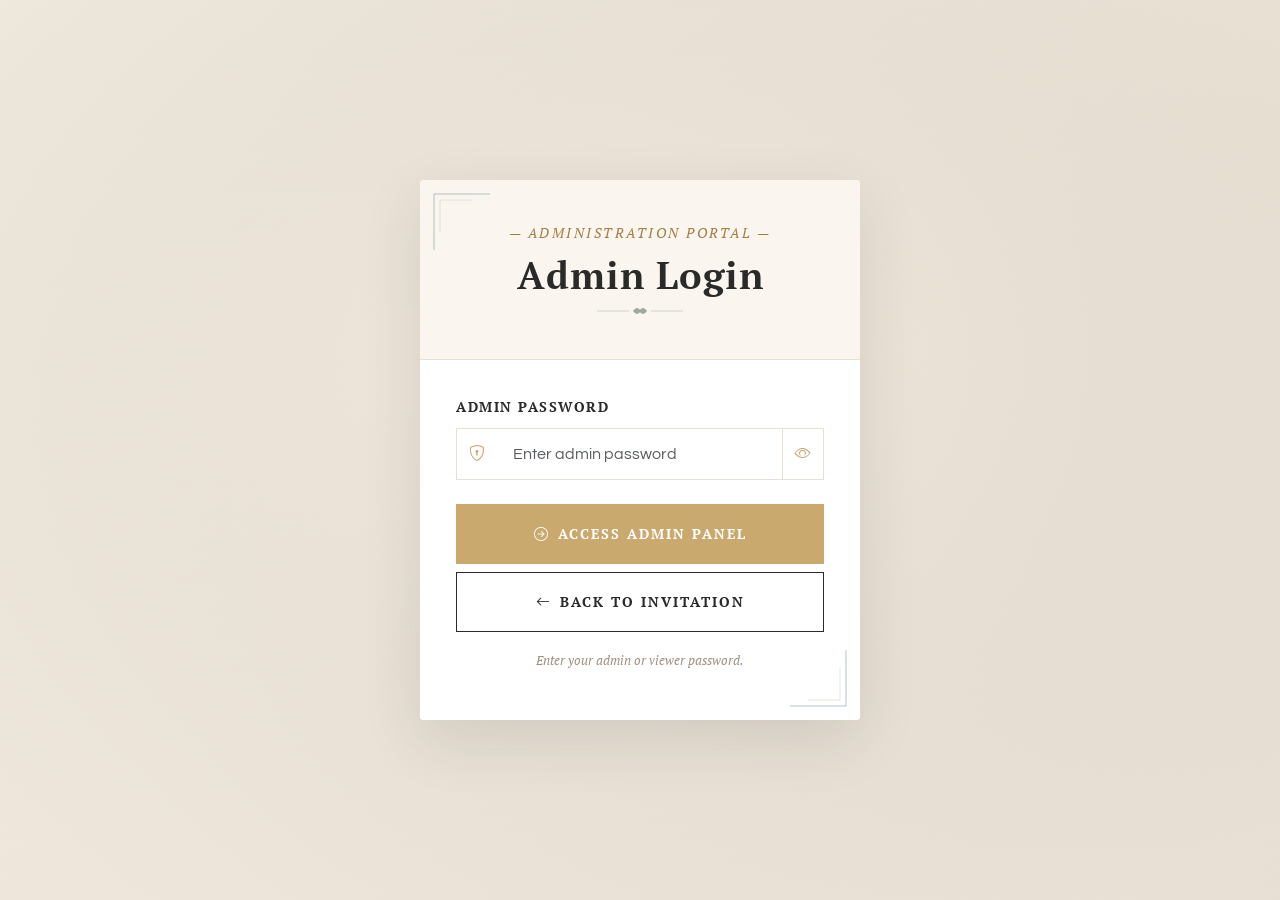
<file: admin.html>
<!DOCTYPE html>
<html lang="en">
<head>
<meta charset="UTF-8"/>
<meta name="viewport" content="width=device-width, initial-scale=1.0"/>
<title>Admin — Stephen &amp; Mutinta Wedding</title>
<meta name="robots" content="noindex, nofollow"/>

<!-- Favicon -->
<link rel="icon" type="image/svg+xml" href="data:image/svg+xml,%3Csvg xmlns='http://www.w3.org/2000/svg' viewBox='0 0 64 64'%3E%3Crect width='64' height='64' rx='8' fill='%236d8a91'/%3E%3Cpath d='M16,18 C12,18 9,21 9,25 C9,29 13,31 17,32 C21,33 24,35 24,39 C24,43 21,45 17,45 C14,45 11,43 10,40' fill='none' stroke='%23ffffff' stroke-width='3.2' stroke-linecap='round'/%3E%3Cline x1='31' y1='18' x2='31' y2='46' stroke='%23ffffff' stroke-width='3.2' stroke-linecap='round'/%3E%3Cpath d='M31,18 L38,30 L45,18' fill='none' stroke='%23ffffff' stroke-width='3' stroke-linecap='round' stroke-linejoin='round'/%3E%3Cline x1='45' y1='18' x2='45' y2='46' stroke='%23ffffff' stroke-width='3.2' stroke-linecap='round'/%3E%3C/svg%3E"/>
<meta name="theme-color" content="#ffffff"/>

<!-- Fonts: PT Serif + Questrial (matches Dahlia demo) -->
<link rel="preconnect" href="https://fonts.googleapis.com"/>
<link rel="preconnect" href="https://fonts.gstatic.com" crossorigin/>
<link href="https://fonts.googleapis.com/css2?family=PT+Serif:ital,wght@0,400;0,700;1,400;1,700&family=Questrial&display=swap" rel="stylesheet"/>
<!-- Bootstrap 5 -->
<link href="https://cdn.jsdelivr.net/npm/bootstrap@5.3.3/dist/css/bootstrap.min.css" rel="stylesheet"/>
<link href="https://cdn.jsdelivr.net/npm/bootstrap-icons@1.11.3/font/bootstrap-icons.min.css" rel="stylesheet"/>
<!-- Shared Wedding CSS -->
<link rel="stylesheet" href="wedding.css"/>

<style>
body { background: var(--bone); }

/* View system — replaces .page for this standalone file */
.view { display: none; }
.view.active { display: block; }

/* Login view — centred card on photo background */
#view-login {
  display: none;
  min-height: 100vh;
  align-items: center;
  justify-content: center;
  padding: 40px 16px;
  background-color: var(--bone);
  /* Hosted background image (Unsplash, free for commercial use).
     Cream overlay on top keeps the login card readable.
     SVG gradient is a fallback if the network fails. */
  background-image:
    linear-gradient(rgba(245,239,230,.78), rgba(245,239,230,.85)),
    url("https://images.unsplash.com/photo-1606800052052-a08af7148866?auto=format&fit=crop&w=1600&q=80"),
    url("data:image/svg+xml;utf8,%3Csvg xmlns='http://www.w3.org/2000/svg' viewBox='0 0 1200 800' preserveAspectRatio='xMidYMid slice'%3E%3Cdefs%3E%3ClinearGradient id='abg' x1='0' y1='0' x2='1' y2='1'%3E%3Cstop offset='0' stop-color='%23e8ddc8'/%3E%3Cstop offset='.5' stop-color='%23c9b89a'/%3E%3Cstop offset='1' stop-color='%23a08770'/%3E%3C/linearGradient%3E%3CradialGradient id='aglow' cx='.5' cy='.4' r='.7'%3E%3Cstop offset='0' stop-color='%23f5dcc1' stop-opacity='.6'/%3E%3Cstop offset='1' stop-color='%23000' stop-opacity='0'/%3E%3C/radialGradient%3E%3C/defs%3E%3Crect width='1200' height='800' fill='url(%23abg)'/%3E%3Crect width='1200' height='800' fill='url(%23aglow)'/%3E%3C/svg%3E");
  background-size: cover, cover, cover;
  background-position: center, center, center;
  background-repeat: no-repeat, no-repeat, no-repeat;
}
#view-login.active { display: flex; }

/* Admin login card */
.admin-login-card {
  width: 100%; max-width: 440px;
  background: var(--paper);
  border-radius: 4px;
  overflow: hidden;
  box-shadow: 0 20px 60px rgba(45,42,38,.12);
  position: relative;
}
.admin-login-card::before,
.admin-login-card::after {
  content: '';
  position: absolute;
  width: 60px; height: 60px;
  background-image: url("data:image/svg+xml,%3Csvg xmlns='http://www.w3.org/2000/svg' viewBox='0 0 60 60'%3E%3Cpath d='M2,2 Q2,30 2,58 M2,2 Q30,2 58,2' fill='none' stroke='%236d8a91' stroke-width='1' opacity='.5'/%3E%3Cpath d='M8,8 Q8,24 8,40 M8,8 Q24,8 40,8' fill='none' stroke='%23a59279' stroke-width='.6' opacity='.4'/%3E%3C/svg%3E");
  background-repeat: no-repeat;
  pointer-events: none;
  z-index: 2;
}
.admin-login-card::before { top: 12px; left: 12px; }
.admin-login-card::after  { bottom: 12px; right: 12px; transform: rotate(180deg); }

.alc-header {
  background: var(--cream);
  padding: 40px 36px 28px;
  text-align: center;
  position: relative;
  border-bottom: 1px solid var(--hairline);
}
.alc-eyebrow {
  font-family: 'PT Serif', serif;
  font-style: italic;
  font-size: 14px;
  letter-spacing: 2.5px;
  color: var(--secondary-dark);
  text-transform: uppercase;
  display: block;
  margin-bottom: 10px;
}
.alc-title {
  font-family: 'PT Serif', serif;
  font-size: 38px;
  font-weight: 700;
  color: var(--ink);
  line-height: 1;
  letter-spacing: 1px;
}
.alc-body { padding: 32px 36px; background: var(--paper); }

/* Admin panel */
#view-panel { min-height: 100vh; background: var(--bone); }

/* Top bar */
.admin-topbar {
  background: var(--paper);
  border-bottom: 1px solid var(--hairline);
  padding: 14px 24px;
  display: flex;
  align-items: center;
  justify-content: space-between;
  flex-wrap: wrap;
  gap: 10px;
  position: sticky;
  top: 0;
  z-index: 100;
  box-shadow: 0 2px 12px rgba(0,0,0,.04);
}
.tb-brand {
  font-family: 'PT Serif', serif;
  font-size: 22px;
  font-weight: 700;
  color: var(--primary);
  display: flex;
  align-items: center;
  gap: 10px;
}
.tb-sub {
  font-family: 'PT Serif', serif;
  font-style: italic;
  font-size: 13px;
  color: var(--muted);
}

/* Panel section title */
.panel-section-title {
  font-family: 'PT Serif', serif;
  font-size: 22px;
  font-weight: 700;
  color: var(--ink);
  text-transform: uppercase;
  letter-spacing: 2px;
  margin: 0;
  display: flex;
  align-items: center;
}

/* Search bar */
.admin-search {
  background: var(--paper);
  border: 1.5px solid var(--hairline);
  border-radius: 3px;
  padding: 10px 14px;
  color: var(--ink);
  font-family: 'Questrial', sans-serif;
  font-size: 14px;
  width: 100%;
  max-width: 340px;
  outline: none;
  transition: border-color .2s;
}
.admin-search:focus { border-color: var(--primary); box-shadow: 0 0 0 3px rgba(109,138,145,.12); }
.admin-search::placeholder { color: rgba(132,146,166,.55); font-style: italic; }

/* Action buttons in topbar */
.btn-tb {
  font-family: 'Questrial', sans-serif;
  font-size: 10px;
  font-weight: 600;
  letter-spacing: 1.5px;
  text-transform: uppercase;
  padding: 7px 14px;
  border-radius: 3px;
  border: 1px solid var(--hairline);
  background: var(--paper);
  color: var(--ink);
  cursor: pointer;
  transition: all .2s ease;
  text-decoration: none;
  display: inline-flex;
  align-items: center;
}
.btn-tb:hover { background: var(--bone); border-color: var(--primary); color: var(--primary); }
.btn-tb-danger { color: var(--error); border-color: rgba(165,80,80,.4); }
.btn-tb-danger:hover { background: rgba(165,80,80,.08); border-color: var(--error); color: var(--error); }
.btn-tb-warn { color: var(--secondary-dark); border-color: rgba(165,146,121,.5); }
.btn-tb-warn:hover { background: rgba(165,146,121,.1); border-color: var(--secondary); color: var(--secondary-dark); }

@media (max-width:576px) {
  .alc-body, .alc-header { padding: 28px 24px; }
  .admin-topbar { padding: 12px 16px; }
  .alc-title { font-size: 32px; }
}
</style>
</head>
<body>

<!-- Loading overlay (for SQL.js init) -->
<div id="loading-overlay">
  <div class="loader-ring"></div>
  <div class="loader-text">Loading</div>
</div>

<!-- ══════════════════════════════════════
  VIEW: ADMIN LOGIN
══════════════════════════════════════ -->
<div class="view active" id="view-login">
  <div class="admin-login-card">
    <div class="alc-header">
      <span class="alc-eyebrow">— Administration Portal —</span>
      <div class="alc-title">Admin Login</div>
      <span class="section-divider divider-secondary mt-2"><i></i></span>
    </div>
    <div class="alc-body">
      <div class="msg error mb-3" id="admin-login-error"></div>
      <div class="mb-4">
        <label class="form-label">Admin Password</label>
        <div class="input-group">
          <span class="input-group-text"><i class="bi bi-shield-lock"></i></span>
          <input type="password" class="form-control" id="admin-password"
            placeholder="Enter admin password"
            onkeydown="if(event.key==='Enter') handleAdminLogin()"/>
          <button class="input-group-text" style="cursor:pointer;"
            onclick="togglePwd('admin-password',this)">
            <i class="bi bi-eye"></i>
          </button>
        </div>
      </div>
      <div class="d-flex flex-column gap-2">
        <button class="btn-wedding" onclick="handleAdminLogin()">
          <i class="bi bi-arrow-right-circle me-2"></i>Access Admin Panel
        </button>
        <a href="index.html" class="btn-wedding-outline text-decoration-none text-center">
          <i class="bi bi-arrow-left me-2"></i>Back to Invitation
        </a>
      </div>
      <p class="text-center fst-italic mt-3 font-alt" style="font-size:13px;color:var(--muted);">
        Enter your admin or viewer password.
      </p>
    </div>
  </div>
</div>

<!-- ══════════════════════════════════════
  VIEW: ADMIN PANEL
══════════════════════════════════════ -->
<div class="view" id="view-panel">

  <div class="admin-topbar">
    <div class="tb-brand">
      <i class="bi bi-shield-fill-check" style="color:var(--primary);font-size:22px;"></i>
      <div>
        <div>Wedding Admin</div>
        <div class="tb-sub">Stephen &amp; Mutinta · 5 Sep 2026</div>
      </div>
    </div>
    <div class="d-flex gap-2 flex-wrap">
      <button class="btn-tb" onclick="renderAdminPanel()">
        <i class="bi bi-arrow-clockwise me-1"></i>Refresh
      </button>
      <button class="btn-tb" onclick="exportCSV()">
        <i class="bi bi-download me-1"></i>Export CSV
      </button>
      <button class="btn-tb btn-tb-danger admin-only" onclick="clearAllData()">
        <i class="bi bi-trash me-1"></i>Clear Data
      </button>
      <button class="btn-tb btn-tb-warn" onclick="handleLogout()">
        <i class="bi bi-box-arrow-left me-1"></i>Log Out
      </button>
      <a href="index.html" class="btn-tb">
        <i class="bi bi-house me-1"></i>Invitation
      </a>
    </div>
  </div>

  <div class="container-fluid p-4">

    <div class="db-status-bar mb-4">
      <div class="db-dot"></div>
      <span id="db-status-text">SQLite database active · Stored in localStorage</span>
    </div>

    <div class="row g-3 mb-4" id="admin-stats"></div>

    <div class="d-flex align-items-center justify-content-between gap-3 mb-3 flex-wrap">
      <h6 class="panel-section-title">
        <i class="bi bi-people-fill me-2" style="color:var(--primary);font-size:18px;"></i>Guest Registry
      </h6>
      <input type="text" class="admin-search" id="table-search"
        placeholder="Search by name, phone or email…"
        oninput="filterTable(this.value)"/>
    </div>

    <div class="admin-table-card">
      <div class="table-responsive">
        <table class="table table-hover" style="background:transparent;margin:0;">
          <thead>
            <tr>
              <th>#</th>
              <th><i class="bi bi-phone me-1"></i>Phone</th>
              <th><i class="bi bi-envelope me-1"></i>Email</th>
              <th>Attendee 1</th>
              <th>Attendee 2</th>
              <th><i class="bi bi-people me-1"></i>Relation</th>
              <th><i class="bi bi-calendar me-1"></i>Registered</th>
              <th><i class="bi bi-gear me-1"></i>Actions</th>
            </tr>
          </thead>
          <tbody id="admin-tbody"></tbody>
        </table>
      </div>
    </div>

  </div>
</div>

<!-- Bootstrap 5 JS -->
<script src="https://cdn.jsdelivr.net/npm/bootstrap@5.3.3/dist/js/bootstrap.bundle.min.js"></script>
<!-- Admin Logic -->
<script src="admin.js"></script>
<script>
  // Client-side table search
  function filterTable(query) {
    const q = query.toLowerCase();
    document.querySelectorAll('#admin-tbody tr').forEach(row => {
      row.style.display = row.textContent.toLowerCase().includes(q) ? '' : 'none';
    });
  }
</script>

</body>
</html>
</file>
<file: wedding.css>
/* ══════════════════════════════════════════════════════════════════
   Stephen & Mutinta — Wedding RSVP
   wedding.css  |  Demo-Inspired Theme — "We are getting Married"
   PT Serif (display) · Questrial (body) · Sacramento (script logo)
══════════════════════════════════════════════════════════════════ */

/* ── DESIGN TOKENS ── */
:root {
  --bs-body-font-family: 'Questrial', sans-serif;

  /* Palette — white, gold & champagne */
  --primary:        #c9a96e;   /* rich gold — nav active, accents */
  --primary-dark:   #b08c4a;
  --gold:           #c9a96e;   /* signature gold */
  --gold-light:     #ddc493;
  --gold-dark:      #a67c3f;
  --secondary:      #c9a96e;
  --secondary-dark: #a67c3f;
  --secondary-2:    #f5efe4;   /* soft champagne tint */
  --cream:          #faf6ef;   /* champagne background */
  --bone:           #f7f2ea;   /* lighter champagne */
  --paper:          #ffffff;   /* clean white */
  --ink:            #2a2a2a;   /* near-black headings */
  --body-text:      #6e6e6e;   /* body copy grey */
  --muted:          #a09080;   /* warm muted */
  --soft-brown:     #8a7762;   /* champagne-brown */
  --hairline:       #e8dfd2;   /* champagne border */
  --success:        #8a7440;   /* muted gold-green */
  --error:          #c45050;
}

/* ── BASE ── */
html { scroll-behavior: smooth; }
body {
  font-family: 'Questrial', sans-serif;
  background: var(--paper);
  color: var(--body-text);
  font-size: 17px;
  line-height: 1.85;
  min-height: 100vh;
  overflow-x: hidden;
}
.font-alt    { font-family: 'PT Serif', serif !important; }
.font-base   { font-family: 'Questrial', sans-serif !important; }
.font-script { font-family: 'Sacramento', cursive; }
.text-primary    { color: var(--gold) !important; }
.text-secondary  { color: var(--gold) !important; }
.bg-primary      { background: var(--gold) !important; }
.bg-secondary    { background: var(--gold) !important; }
.bg-cream        { background: var(--cream) !important; }
.bg-bone         { background: var(--bone) !important; }

a { color: var(--gold); text-decoration: none; transition: color .2s; }
a:hover { color: var(--gold-dark); }

/* ── LOADING OVERLAY ── */
#loading-overlay {
  position: fixed; inset: 0;
  background: var(--cream);
  display: flex; flex-direction: column; align-items: center; justify-content: center;
  z-index: 9999; transition: opacity .6s ease;
}
#loading-overlay.hidden { opacity: 0; pointer-events: none; }
.loader-ring {
  width: 56px; height: 56px;
  border: 2px solid rgba(201,153,105,.25);
  border-top-color: var(--gold);
  border-radius: 50%;
  animation: spin .9s linear infinite;
  margin-bottom: 18px;
}
@keyframes spin { to { transform: rotate(360deg); } }
.loader-text {
  font-family: 'PT Serif', serif;
  font-style: italic;
  font-size: 16px;
  letter-spacing: 4px;
  color: var(--gold);
  text-transform: uppercase;
}

/* ── PAGES (single-page card flow) ── */
.page { display: none; min-height: 100vh; position: relative; }
.page.active { display: block; }
.page.fullpage { display: none; }
.page.fullpage.active { display: block; padding: 0; }
@keyframes pageIn { from { opacity:0; transform:translateY(16px); } to { opacity:1; transform:translateY(0); } }
.page.active > *:not(.fixed-top):not(.dahlia-nav) { animation: pageIn .5s ease both; }

/* ══════════════════════════════════════════════════════════════════
   NAVIGATION — Top horizontal bar with centered script logo
   ══════════════════════════════════════════════════════════════════ */
.dahlia-nav {
  background: rgba(255,255,255,.97);
  backdrop-filter: blur(8px);
  border-bottom: 1px solid var(--hairline);
  z-index: 1000;
  transition: box-shadow .3s ease;
}
.dahlia-nav.scrolled { box-shadow: 0 4px 20px rgba(0,0,0,.06); }

/* Centred script logo */
.dn-logo {
  font-family: 'Sacramento', cursive;
  font-size: 38px;
  color: var(--ink);
  line-height: 1;
  white-space: nowrap;
  position: relative;
  padding: 0 14px;
  text-decoration: none;
}
.dn-logo:hover { color: var(--ink); }
.dn-logo .logo-mini-leaf {
  display: inline-block;
  margin: 0 4px;
  vertical-align: middle;
  opacity: .6;
}
.dn-logo .logo-tiny {
  font-family: 'PT Serif', serif;
  font-style: italic;
  font-size: 14px;
  letter-spacing: 1px;
  color: var(--body-text);
  vertical-align: super;
  margin: 0 2px;
}

/* Nav links — matches demo: small uppercase serif, gold underline on active */
.dn-links { gap: 30px; }
.dn-link {
  font-family: 'PT Serif', serif;
  font-size: 15px;
  letter-spacing: 1px;
  color: var(--body-text);
  text-decoration: none;
  padding: 6px 0;
  position: relative;
  transition: color .2s;
}
.dn-link:hover { color: var(--gold); }
.dn-link.active {
  color: var(--gold);
  border-bottom: 1.5px solid var(--gold);
}
.dn-link-cta {
  color: var(--ink);
}

.dn-toggler {
  display: flex; flex-direction: column; gap: 5px;
  background: none; border: none; padding: 8px; cursor: pointer;
}
.dn-toggler span {
  display: block; width: 26px; height: 2px;
  background: var(--ink); transition: all .25s;
}
.dn-toggler.active span:nth-child(1) { transform: translateY(7px) rotate(45deg); }
.dn-toggler.active span:nth-child(2) { opacity: 0; }
.dn-toggler.active span:nth-child(3) { transform: translateY(-7px) rotate(-45deg); }

.dn-mobile {
  position: absolute; top: 100%; left: 0; right: 0;
  background: var(--paper);
  border-top: 1px solid var(--hairline);
  border-bottom: 1px solid var(--hairline);
  display: none; flex-direction: column;
  box-shadow: 0 8px 24px rgba(0,0,0,.06);
}
.dn-mobile.open { display: flex; }
.dn-mobile a {
  font-family: 'PT Serif', serif;
  font-size: 16px;
  letter-spacing: 1px;
  color: var(--body-text);
  padding: 16px 24px;
  border-bottom: 1px solid var(--hairline);
  text-decoration: none;
}
.dn-mobile a:last-child { border-bottom: none; }
.dn-mobile a:hover { background: var(--bone); color: var(--gold); }

/* ══════════════════════════════════════════════════════════════════
   HERO — full-bleed photo + centered ivory invitation card
   ══════════════════════════════════════════════════════════════════ */
.dahlia-hero {
  position: relative;
  display: flex; align-items: flex-start; justify-content: center;
  padding: 78px 16px 80px;
  background-color: #b8a890;
  /* Hosted background image (Unsplash, free for commercial use) — pampas grass / dried florals.
     Light cream overlay keeps the ivory invitation card readable.
     If the network fails, the inline SVG gradient renders as a fallback. */
  background-image:
    linear-gradient(rgba(245,239,230,.35), rgba(45,40,35,.45)),
    url("https://images.unsplash.com/photo-1606800052052-a08af7148866?auto=format&fit=crop&w=1920&q=80"),
    url("data:image/svg+xml;utf8,%3Csvg xmlns='http://www.w3.org/2000/svg' viewBox='0 0 1600 900' preserveAspectRatio='xMidYMid slice'%3E%3Cdefs%3E%3ClinearGradient id='bg' x1='0' y1='0' x2='1' y2='1'%3E%3Cstop offset='0' stop-color='%23e8ddc8'/%3E%3Cstop offset='.5' stop-color='%23c9b89a'/%3E%3Cstop offset='1' stop-color='%23a08770'/%3E%3C/linearGradient%3E%3C/defs%3E%3Crect width='1600' height='900' fill='url(%23bg)'/%3E%3C/svg%3E");
  background-size: cover, cover, cover;
  background-position: center, center, center;
  background-repeat: no-repeat, no-repeat, no-repeat;
  background-attachment: fixed, fixed, fixed;
}

.hero-container {
  width: 100%;
  display: flex; justify-content: center;
  position: relative; z-index: 2;
}

/* The signature ivory invitation card */
.hero-card {
  background: #fdfaf2;
  width: 100%;
  max-width: 440px;
  padding: 38px 40px 52px;
  text-align: center;
  position: relative;
  box-shadow: 0 30px 80px rgba(0,0,0,.25);
}

/* Decorative corner brackets on hero card */
.hero-card::before,
.hero-card::after {
  content: '';
  position: absolute;
  width: 44px; height: 44px;
  background-image: url("data:image/svg+xml;utf8,%3Csvg xmlns='http://www.w3.org/2000/svg' viewBox='0 0 44 44'%3E%3Cpath d='M2,2 Q2,22 2,42 M2,2 Q22,2 42,2' fill='none' stroke='%23c99969' stroke-width='.8' opacity='.55'/%3E%3Cpath d='M7,7 Q7,18 7,30 M7,7 Q18,7 30,7' fill='none' stroke='%23c99969' stroke-width='.5' opacity='.4'/%3E%3C/svg%3E");
  background-repeat: no-repeat;
  pointer-events: none;
}
.hero-card::before { top: 10px; left: 10px; }
.hero-card::after  { bottom: 10px; right: 10px; transform: rotate(180deg); }

.hero-eyebrow {
  font-family: 'PT Serif', serif;
  font-weight: 700;
  font-size: 15px;
  letter-spacing: 1.8px;
  color: var(--ink);
  text-transform: none;
  margin-bottom: 6px;
  display: block;
}

/* Two-laurel divider used under the hero eyebrow */
.laurel-divider {
  display: flex; align-items: center; justify-content: center;
  margin: 4px auto 18px;
  height: 14px;
}
.laurel-divider svg { display: block; height: 14px; width: auto; }

/* Hexagonal photo holder with painted brushstroke backdrop */
.couple-photo-hex {
  position: relative;
  width: 250px; height: 275px;
  margin: 4px auto 22px;
  display: flex; align-items: center; justify-content: center;
}
.couple-photo-hex .brush {
  position: absolute; inset: 0;
  width: 100%; height: 100%;
  z-index: 1;
  opacity: .9;
}
.couple-photo-hex .hex-frame {
  position: relative;
  width: 200px; height: 230px;
  z-index: 2;
  display: flex; align-items: center; justify-content: center;
}
.couple-photo-hex .hex-frame::before {
  content: '';
  position: absolute; inset: 0;
  background: var(--gold);
  clip-path: polygon(50% 0, 100% 25%, 100% 75%, 50% 100%, 0 75%, 0 25%);
}
.couple-photo-hex .hex-frame::after {
  content: '';
  position: absolute; inset: 4px;
  background: #fdfaf2;
  clip-path: polygon(50% 0, 100% 25%, 100% 75%, 50% 100%, 0 75%, 0 25%);
}
.couple-photo-hex .hex-img {
  position: absolute; inset: 8px;
  clip-path: polygon(50% 0, 100% 25%, 100% 75%, 50% 100%, 0 75%, 0 25%);
  z-index: 3;
  overflow: hidden;
  background: #aac0c0;
}
.couple-photo-hex .hex-img img {
  width: 100%; height: 100%;
  object-fit: cover;
  display: block;
}
.couple-photo-hex .hex-img svg {
  width: 100%; height: 100%;
}

/* Tiny scattered hearts around the hex */
.tiny-hearts {
  position: absolute; inset: 0;
  pointer-events: none;
  z-index: 4;
}
.tiny-hearts span {
  position: absolute;
  color: var(--primary);
  font-size: 13px;
  opacity: .55;
}
.tiny-hearts .h1 { top: 8%;  left: 12%; }
.tiny-hearts .h2 { top: 18%; left: 6%;  }
.tiny-hearts .h3 { top: 6%;  right: 14%;}
.tiny-hearts .h4 { bottom: 12%; left: 8%; }
.tiny-hearts .h5 { bottom: 8%;  right: 10%; }

/* Couple names — serif bold with ampersand ornament */
.couple-names-row {
  display: flex; align-items: center; justify-content: center;
  gap: 14px;
  margin: 16px 0 14px;
}
.couple-names-row h2 {
  font-family: 'PT Serif', serif;
  font-weight: 700;
  font-size: 38px;
  color: var(--ink);
  margin: 0;
  letter-spacing: .5px;
}
.couple-amp-orn {
  width: 44px; height: 32px;
  display: inline-flex; align-items: center; justify-content: center;
}
.couple-amp-orn svg { width: 100%; height: 100%; }

.hero-tagline {
  font-family: 'PT Serif', serif;
  font-size: 15px;
  color: var(--body-text);
  line-height: 1.7;
  margin: 8px auto 18px;
  max-width: 300px;
}

/* Filigree divider used in cards */
.filigree-divider {
  display: flex; align-items: center; justify-content: center;
  margin: 10px auto 4px;
  height: 18px;
}
.filigree-divider svg { display: block; height: 18px; width: auto; }

.hero-actions {
  display: flex; gap: 10px; justify-content: center; flex-wrap: wrap;
  margin-top: 18px;
}

/* ══════════════════════════════════════════════════════════════════
   SECTION BASICS — Title + tagline + small leaf divider
   ══════════════════════════════════════════════════════════════════ */
.wsection {
  padding: 100px 16px;
  background: var(--paper);
  position: relative;
}
.wsection-cream { background: var(--cream); }
.wsection-bone  { background: var(--bone); }

.section-eyebrow {
  display: block;
  font-family: 'PT Serif', serif;
  font-style: italic;
  font-size: 16px;
  color: var(--body-text);
  letter-spacing: .3px;
  margin-bottom: 14px;
}
.section-title {
  font-family: 'PT Serif', serif;
  font-weight: 700;
  font-size: 28px;
  color: var(--ink);
  text-transform: uppercase;
  letter-spacing: 4px;
  margin-bottom: 8px;
}
@media (min-width: 768px) {
  .section-title { font-size: 32px; letter-spacing: 5px; }
}

/* Old "section-divider" pill repurposed as a leaf-divider container */
.section-divider {
  display: inline-flex; align-items: center; justify-content: center;
  margin: 6px auto 0;
  height: 18px;
  width: 90px;
  position: relative;
}
.section-divider::before {
  content: '';
  display: block;
  width: 90px; height: 18px;
  background-image: url("data:image/svg+xml;utf8,%3Csvg xmlns='http://www.w3.org/2000/svg' viewBox='0 0 90 18'%3E%3Cpath d='M2,9 L34,9' stroke='%23c0c8c0' stroke-width='.8' fill='none'/%3E%3Cpath d='M56,9 L88,9' stroke='%23c0c8c0' stroke-width='.8' fill='none'/%3E%3Cg fill='%237a8a7a' opacity='.7'%3E%3Cpath d='M38,9 Q42,3 46,9 Q42,15 38,9 Z'/%3E%3Cpath d='M44,9 Q48,3 52,9 Q48,15 44,9 Z'/%3E%3C/g%3E%3C/svg%3E");
  background-repeat: no-repeat;
  background-position: center;
}
.section-divider i { display: none; }
.divider-light::before {
  background-image: url("data:image/svg+xml;utf8,%3Csvg xmlns='http://www.w3.org/2000/svg' viewBox='0 0 90 18'%3E%3Cpath d='M2,9 L34,9' stroke='%23ffffff' stroke-width='.8' fill='none' opacity='.55'/%3E%3Cpath d='M56,9 L88,9' stroke='%23ffffff' stroke-width='.8' fill='none' opacity='.55'/%3E%3Cg fill='%23ffffff' opacity='.7'%3E%3Cpath d='M38,9 Q42,3 46,9 Q42,15 38,9 Z'/%3E%3Cpath d='M44,9 Q48,3 52,9 Q48,15 44,9 Z'/%3E%3C/g%3E%3C/svg%3E");
}

/* ══════════════════════════════════════════════════════════════════
   THE HAPPY COUPLE — two photo cards with role badges
   ══════════════════════════════════════════════════════════════════ */
#the-couple { padding: 90px 16px 100px; }

.couple-pair-row {
  display: flex; flex-wrap: wrap; justify-content: center;
  gap: 50px;
  margin-top: 50px;
}
.couple-block {
  display: flex; align-items: flex-start;
  gap: 28px;
  max-width: 480px;
  flex: 1 1 400px;
}
.couple-block-img {
  position: relative;
  width: 160px; height: 215px;
  flex-shrink: 0;
  background: linear-gradient(160deg, #6b8a91 0%, #8b9d8c 45%, #c0936a 100%);
  background-size: cover;
  background-position: center;
  overflow: hidden;
}
.couple-block-img.bride {
  background-image: linear-gradient(160deg, #d8c4b0 0%, #b59880 50%, #6e5a4a 100%);
}
.couple-block-img.groom {
  background-image: linear-gradient(160deg, #5a6e72 0%, #7a8580 50%, #adada4 100%);
}
.couple-block-img img {
  position: absolute; inset: 0;
  width: 100%; height: 100%;
  object-fit: cover;
  display: block;
}
.couple-block-img svg {
  position: absolute; inset: 0;
  width: 100%; height: 100%;
}
.couple-block-img .badge-role {
  position: absolute;
  bottom: 16px; left: 50%;
  transform: translateX(-50%);
  background: var(--gold);
  color: #fff;
  font-family: 'PT Serif', serif;
  font-style: italic;
  font-size: 14px;
  letter-spacing: .5px;
  padding: 5px 18px;
  white-space: nowrap;
}

.couple-block-text { flex: 1; padding-top: 4px; }
.couple-block-text .couple-name-h {
  font-family: 'PT Serif', serif;
  font-weight: 700;
  font-size: 20px;
  letter-spacing: 2px;
  color: var(--ink);
  text-transform: uppercase;
  margin-bottom: 4px;
}
.couple-block-text .couple-tag-i {
  font-family: 'PT Serif', serif;
  font-style: italic;
  font-size: 15px;
  color: var(--body-text);
  margin-bottom: 8px;
}
.couple-block-text .couple-rule {
  display: block;
  width: 40px; height: 2px;
  background: var(--gold);
  margin: 8px 0 16px;
}
.couple-block-text .couple-bio {
  font-family: 'Questrial', sans-serif;
  font-size: 15.5px;
  line-height: 1.85;
  color: var(--body-text);
  margin: 0;
}

/* ══════════════════════════════════════════════════════════════════
   THE WEDDING EVENT — full-bleed dark photo background, white cards
   ══════════════════════════════════════════════════════════════════ */
.wsection-hero {
  position: relative;
  padding: 100px 16px;
  min-height: auto;
  background-color: #2a2a2a;
  /* Default photo (used by The Wedding Event + portal welcome).
     Specific sections like #proposal override the photo URL below. */
  background-image:
    linear-gradient(rgba(35,30,28,.6), rgba(35,30,28,.6)),
    url("https://images.unsplash.com/photo-1519225421980-715cb0215aed?auto=format&fit=crop&w=1920&q=80"),
    url("data:image/svg+xml;utf8,%3Csvg xmlns='http://www.w3.org/2000/svg' viewBox='0 0 1600 700' preserveAspectRatio='xMidYMid slice'%3E%3Cdefs%3E%3ClinearGradient id='g2' x1='0' y1='0' x2='1' y2='1'%3E%3Cstop offset='0' stop-color='%232c2823'/%3E%3Cstop offset='.5' stop-color='%234a4035'/%3E%3Cstop offset='1' stop-color='%237a6a55'/%3E%3C/linearGradient%3E%3C/defs%3E%3Crect width='1600' height='700' fill='url(%23g2)'/%3E%3C/svg%3E");
  background-size: cover, cover, cover;
  background-position: center, center, center;
  background-repeat: no-repeat, no-repeat, no-repeat;
  background-attachment: fixed, fixed, fixed;
}
.wsection-hero .section-title { color: #fff; }
.wsection-hero .section-eyebrow { color: rgba(255,255,255,.85); }

/* Per-section photo overrides (only the URL in the middle layer changes;
   overlay + fallback gradient kept identical via the layer order) */
#proposal.wsection-hero {
  background-image:
    linear-gradient(rgba(30,25,22,.55), rgba(30,25,22,.7)),
    url("https://images.unsplash.com/photo-1522673607200-164d1b6ce486?auto=format&fit=crop&w=1920&q=80"),
    url("data:image/svg+xml;utf8,%3Csvg xmlns='http://www.w3.org/2000/svg' viewBox='0 0 1600 700' preserveAspectRatio='xMidYMid slice'%3E%3Crect width='1600' height='700' fill='%233a2a22'/%3E%3C/svg%3E");
}

/* White rectangular event cards */
.event-card {
  background: #fdfaf2;
  padding: 38px 32px 40px;
  text-align: center;
  position: relative;
  height: 100%;
  box-shadow: 0 14px 36px rgba(0,0,0,.18);
}
.event-card-title {
  font-family: 'PT Serif', serif;
  font-weight: 700;
  font-size: 22px;
  letter-spacing: 3px;
  color: var(--ink);
  text-transform: uppercase;
  margin-bottom: 8px;
}
.event-card-rule {
  display: block;
  width: 40px; height: 2px;
  background: var(--gold);
  margin: 0 auto 20px;
}
.event-card-sub {
  font-family: 'Questrial', sans-serif;
  font-size: 15.5px;
  line-height: 1.85;
  color: var(--body-text);
  margin-bottom: 24px;
}

.event-info-row {
  display: flex; align-items: center; justify-content: center;
  gap: 14px;
  margin: 14px 0;
  font-family: 'PT Serif', serif;
  font-style: italic;
  font-size: 16px;
  color: var(--ink);
}
.event-info-row .event-icon {
  display: inline-flex; align-items: center; justify-content: center;
  width: 30px; height: 30px;
  color: var(--primary);
  font-size: 20px;
  flex-shrink: 0;
}
.event-info-row .event-info-value { color: var(--ink); }
.event-info-row .event-info-label { display: none; }
.event-info-row .event-info-sub {
  font-style: normal;
  font-size: 14px;
  color: var(--body-text);
  margin-top: 2px;
}

.event-card-actions {
  margin-top: 24px;
  display: flex; gap: 18px; justify-content: center;
  font-family: 'PT Serif', serif;
  font-size: 13px;
  letter-spacing: 1.5px;
  text-transform: uppercase;
  flex-wrap: wrap;
}
.event-card-actions a {
  color: var(--ink);
  text-decoration: none;
  border: 1px solid var(--ink);
  padding: 12px 22px;
  transition: all .2s;
}
.event-card-actions a:hover {
  background: var(--ink);
  color: #fff;
}
.event-card-actions a.link-only {
  border: none; padding: 12px 0;
  border-bottom: 1px solid var(--ink);
}
.event-card-actions a.link-only:hover { background: transparent; color: var(--gold); border-bottom-color: var(--gold); }

/* ══════════════════════════════════════════════════════════════════
   PROGRAMME SECTION
   ══════════════════════════════════════════════════════════════════ */
.programme-card {
  background: #fdfaf2;
  padding: 38px 28px 40px;
  text-align: center;
  box-shadow: 0 14px 36px rgba(0,0,0,.08);
  height: 100%;
}
.programme-card-title {
  font-family: 'PT Serif', serif;
  font-weight: 700;
  font-size: 20px;
  letter-spacing: 3px;
  color: var(--ink);
  text-transform: uppercase;
  margin-bottom: 8px;
}
.programme-card-rule {
  display: block;
  width: 40px; height: 2px;
  background: var(--gold);
  margin: 0 auto 16px;
}
.programme-couple-names {
  font-family: 'PT Serif', serif;
  font-style: italic;
  font-size: 16px;
  color: var(--ink);
  margin-bottom: 12px;
}
.programme-meta {
  display: flex;
  justify-content: center;
  gap: 20px;
  font-family: 'Questrial', sans-serif;
  font-size: 14px;
  color: var(--body-text);
  margin-bottom: 14px;
}
.programme-venue {
  font-family: 'PT Serif', serif;
  font-style: italic;
  font-size: 14px;
  color: var(--ink);
  margin-bottom: 10px;
}
.programme-theme {
  font-family: 'PT Serif', serif;
  font-size: 14px;
  color: var(--gold-dark);
  margin-bottom: 20px;
}
.programme-heading {
  text-align: center;
  margin-bottom: 16px;
  position: relative;
}
.programme-heading::before {
  content: '';
  position: absolute;
  top: 50%;
  left: 0; right: 0;
  height: 1px;
  background: var(--hairline);
}
.programme-heading span {
  position: relative;
  background: #fdfaf2;
  padding: 0 14px;
  font-family: 'PT Serif', serif;
  font-weight: 700;
  font-size: 13px;
  letter-spacing: 2px;
  text-transform: uppercase;
  color: var(--gold);
}
.programme-list {
  list-style: none;
  padding: 0;
  margin: 0;
  text-align: left;
}
.programme-list li {
  display: flex;
  justify-content: space-between;
  align-items: baseline;
  gap: 10px;
  padding: 7px 0;
  border-bottom: 1px dotted var(--hairline);
  font-family: 'Questrial', sans-serif;
  font-size: 14px;
  color: var(--ink);
}
.programme-list li:last-child { border-bottom: none; }
.prog-item { flex: 1; }
.prog-time {
  flex-shrink: 0;
  font-size: 13px;
  color: var(--body-text);
  white-space: nowrap;
}
.btn-outline-sm {
  font-family: 'PT Serif', serif;
  font-size: 12px;
  letter-spacing: 1.5px;
  text-transform: uppercase;
  color: var(--body-text);
  background: transparent;
  border: 1px solid var(--hairline);
  padding: 6px 18px;
  cursor: pointer;
  transition: all .2s;
}
.btn-outline-sm:hover {
  border-color: var(--gold);
  color: var(--gold);
}
.gift-toggle {
  display: flex;
  gap: 12px;
}

/* ══════════════════════════════════════════════════════════════════
   COUNTDOWN STRIP
   ══════════════════════════════════════════════════════════════════ */
.dh-countdown-strip {
  padding: 70px 16px 80px;
  background: var(--cream);
}
.countdown-wrap {
  display: flex; justify-content: center; flex-wrap: wrap;
  gap: 18px;
  margin-top: 30px;
}
.countdown-box {
  background: var(--paper);
  border: 1px solid var(--hairline);
  padding: 24px 20px;
  width: 124px;
  text-align: center;
}
.countdown-num {
  font-family: 'PT Serif', serif;
  font-size: 44px;
  font-weight: 700;
  line-height: 1;
  color: var(--gold);
}
.countdown-label {
  font-family: 'PT Serif', serif;
  font-style: italic;
  font-size: 14px;
  letter-spacing: 1.5px;
  color: var(--body-text);
  text-transform: uppercase;
  margin-top: 8px;
}

/* ══════════════════════════════════════════════════════════════════
   VENUE / MAP
   ══════════════════════════════════════════════════════════════════ */
.map-wrapper {
  position: relative;
  border-radius: 0;
  overflow: hidden;
  box-shadow: 0 14px 36px rgba(0,0,0,.08);
  background: var(--paper);
}
.map-wrapper iframe {
  width: 100%;
  height: 380px;
  border: 0;
  display: block;
}
.map-info-bar {
  background: var(--paper);
  padding: 18px 22px;
  display: flex; align-items: center; justify-content: space-between;
  flex-wrap: wrap; gap: 12px;
  border-top: 1px solid var(--hairline);
}
.map-label {
  font-family: 'PT Serif', serif;
  font-style: italic;
  font-size: 14px;
  letter-spacing: 1px;
  color: var(--body-text);
}
.map-address {
  font-family: 'PT Serif', serif;
  font-weight: 700;
  font-size: 17px;
  color: var(--ink);
}
.map-btns { display: flex; gap: 10px; flex-wrap: wrap; }
.btn-map {
  font-family: 'PT Serif', serif;
  font-size: 13px;
  letter-spacing: 1.5px;
  text-transform: uppercase;
  padding: 12px 22px;
  text-decoration: none;
  transition: all .2s;
  border: 1px solid;
}
.btn-map-dark {
  border-color: var(--ink); color: var(--ink); background: var(--paper);
}
.btn-map-dark:hover { background: var(--ink); color: #fff; }
.btn-map-gold {
  border-color: var(--gold); color: var(--paper); background: var(--gold);
}
.btn-map-gold:hover { background: var(--gold-dark); border-color: var(--gold-dark); color: #fff; }

/* ══════════════════════════════════════════════════════════════════
   DRESS CODE
   ══════════════════════════════════════════════════════════════════ */
.dress-card {
  background: var(--paper);
  border: 1px solid var(--hairline);
  padding: 32px 20px;
  text-align: center;
  display: flex; flex-direction: column; align-items: center;
  transition: all .25s ease;
}
.dress-card:hover { border-color: var(--gold); transform: translateY(-3px); box-shadow: 0 14px 28px rgba(0,0,0,.06); }
.dress-icon { font-size: 42px; margin-bottom: 12px; }
.dress-title {
  font-family: 'PT Serif', serif;
  font-weight: 700;
  font-size: 16px;
  letter-spacing: 2px;
  color: var(--ink);
  text-transform: uppercase;
  margin-bottom: 6px;
}
.dress-desc {
  font-family: 'PT Serif', serif;
  font-style: italic;
  font-size: 15px;
  color: var(--body-text);
}

/* ══════════════════════════════════════════════════════════════════
   LOVE STORY — brushstroke-clipped photo
   ══════════════════════════════════════════════════════════════════ */
.brush-photo {
  position: relative;
  width: 100%;
  max-width: 360px;
  margin: 0 auto;
  aspect-ratio: 1 / 1;
  /* Organic, irregular brushstroke shape via clip-path */
  -webkit-clip-path: polygon(
    8% 22%, 18% 8%, 38% 6%, 56% 10%, 74% 4%, 90% 16%, 96% 38%,
    94% 60%, 96% 80%, 84% 92%, 64% 96%, 44% 92%, 24% 96%, 10% 86%,
    4% 64%, 8% 44%
  );
  clip-path: polygon(
    8% 22%, 18% 8%, 38% 6%, 56% 10%, 74% 4%, 90% 16%, 96% 38%,
    94% 60%, 96% 80%, 84% 92%, 64% 96%, 44% 92%, 24% 96%, 10% 86%,
    4% 64%, 8% 44%
  );
  background: var(--cream);
}
.brush-photo img {
  width: 100%;
  height: 100%;
  object-fit: cover;
  display: block;
}

/* ══════════════════════════════════════════════════════════════════
   PHOTO GALLERY — clickable tiles
   ══════════════════════════════════════════════════════════════════ */
.gallery-tile {
  display: block;
  width: 100%;
  aspect-ratio: 3 / 4;
  overflow: hidden;
  background: var(--cream);
  position: relative;
  cursor: pointer;
}
.gallery-tile img {
  width: 100%;
  height: 100%;
  object-fit: cover;
  display: block;
  transition: transform .5s ease, filter .3s ease;
}
.gallery-tile:hover img {
  transform: scale(1.05);
  filter: brightness(1.05);
}

/* ══════════════════════════════════════════════════════════════════
   RSVP — register / login / success cards
   ══════════════════════════════════════════════════════════════════ */
#rsvp-section { background: var(--paper); }

.rsvp-tabs {
  display: flex; gap: 6px; justify-content: center;
  margin-bottom: 26px;
  border-bottom: 1px solid var(--hairline);
}
.rsvp-tabs-hidden { display: none; }
.rsvp-tab {
  background: transparent;
  border: none;
  font-family: 'PT Serif', serif;
  font-size: 15px;
  letter-spacing: 1.5px;
  text-transform: uppercase;
  color: var(--body-text);
  padding: 14px 24px;
  cursor: pointer;
  position: relative;
  transition: color .2s;
}
.rsvp-tab.active {
  color: var(--gold);
}
.rsvp-tab.active::after {
  content: '';
  position: absolute; left: 0; right: 0; bottom: -1px;
  height: 2px;
  background: var(--gold);
}
.rsvp-tab:hover { color: var(--gold); }

.rsvp-card {
  background: var(--paper);
  border: 1px solid var(--hairline);
  padding: 40px 34px 38px;
  position: relative;
}
.rsvp-pane { display: none; }
.rsvp-pane.active { display: block; animation: pageIn .35s ease both; }

.form-label {
  font-family: 'PT Serif', serif;
  font-weight: 700;
  font-size: 14px;
  letter-spacing: 1.5px;
  text-transform: uppercase;
  color: var(--ink);
  margin-bottom: 8px;
}
.form-label .req {
  color: var(--gold);
  font-weight: 700;
  margin-left: 2px;
}
.form-control, .form-select {
  font-family: 'Questrial', sans-serif;
  border: 1px solid var(--hairline);
  border-radius: 0;
  padding: 13px 16px;
  font-size: 16px;
  background: var(--paper);
  color: var(--ink);
}
.form-control:focus, .form-select:focus {
  border-color: var(--gold);
  box-shadow: 0 0 0 3px rgba(201,153,105,.15);
  outline: none;
}
.input-group-text {
  background: var(--paper);
  border: 1px solid var(--hairline);
  border-radius: 0;
  color: var(--gold);
}
.input-group .form-control { border-left: 0; }

.attendees-block {
  border: 1px solid var(--hairline);
  padding: 20px 20px 16px;
  background: var(--cream);
}
.att-heading {
  display: block;
  font-family: 'PT Serif', serif;
  font-style: italic;
  font-size: 14px;
  color: var(--body-text);
  text-align: center;
  margin-bottom: 16px;
}
.attendee-row {
  display: grid;
  grid-template-columns: 100px 1fr;
  gap: 12px;
  margin-bottom: 12px;
}
.attendee-row:last-child { margin-bottom: 0; }
.attendee-row .form-label {
  font-size: 11px;
  letter-spacing: 1px;
  margin-bottom: 4px;
}

.gift-choice {
  display: grid;
  grid-template-columns: 1fr 1fr;
  gap: 14px;
}
.gift-opt input { display: none; }
.gift-opt .opt-card {
  border: 1.5px solid var(--hairline);
  padding: 20px 14px 18px;
  text-align: center;
  cursor: pointer;
  transition: all .2s;
  display: flex; flex-direction: column; align-items: center;
}
.gift-opt input:checked + .opt-card {
  border-color: var(--gold);
  background: var(--cream);
}
.opt-icon { font-size: 32px; line-height: 1; margin-bottom: 8px; }
.opt-title {
  font-family: 'PT Serif', serif;
  font-weight: 700;
  font-size: 15px;
  letter-spacing: 1.5px;
  text-transform: uppercase;
  color: var(--ink);
}
.opt-desc {
  font-family: 'PT Serif', serif;
  font-style: italic;
  font-size: 14px;
  color: var(--body-text);
  margin-top: 3px;
}

/* ── EVENT CHOICE (multi-select checkboxes) ── */
.event-choice {
  display: grid;
  grid-template-columns: 1fr 1fr;
  gap: 14px;
}
.event-opt input { display: none; }
.event-opt .opt-card {
  border: 1.5px solid var(--hairline);
  padding: 20px 14px 18px;
  text-align: center;
  cursor: pointer;
  transition: all .2s;
  display: flex; flex-direction: column; align-items: center;
  position: relative;
}
.event-opt input:checked + .opt-card {
  border-color: var(--gold);
  background: var(--cream);
}
/* Tiny check mark in corner when selected */
.event-opt input:checked + .opt-card::before {
  content: '✓';
  position: absolute;
  top: 6px; right: 8px;
  width: 20px; height: 20px;
  background: var(--gold);
  color: #fff;
  font-family: 'Questrial', sans-serif;
  font-size: 13px;
  font-weight: 700;
  display: flex; align-items: center; justify-content: center;
  border-radius: 50%;
}

/* ── RELATION SIDE (radio pair) ── */
.relation-side {
  display: grid;
  grid-template-columns: 1fr 1fr;
  gap: 8px;
}
.side-opt input { display: none; }
.side-opt .side-card {
  display: flex; align-items: center; justify-content: center;
  gap: 8px;
  border: 1.5px solid var(--hairline);
  padding: 13px 10px;
  cursor: pointer;
  transition: all .2s;
  font-family: 'PT Serif', serif;
  font-size: 14px;
  letter-spacing: 1px;
  color: var(--ink);
  text-align: center;
}
.side-opt input:checked + .side-card {
  border-color: var(--gold);
  background: var(--cream);
  color: var(--gold-dark);
  font-weight: 700;
}
.side-icon { font-size: 18px; }

/* ── COUNTDOWN — per-event label + passed message ── */
.countdown-event-label {
  font-family: 'PT Serif', serif;
  font-weight: 700;
  font-size: 16px;
  letter-spacing: 2px;
  color: var(--gold-dark);
  text-transform: uppercase;
  margin-bottom: 18px;
  margin-top: 8px;
}
.countdown-passed {
  text-align: center;
  font-family: 'PT Serif', serif;
  font-style: italic;
  font-size: 18px;
  color: var(--gold);
  background: var(--cream);
  border: 1px dashed var(--gold);
  padding: 24px 18px;
  margin: 20px auto 0;
  max-width: 480px;
}

/* ── ADMIN BADGES (extras) ── */
.badge-mulilo {
  background: rgba(125,191,148,.18);
  color: #4a7c59;
  font-family: 'PT Serif', serif;
  font-weight: 700;
  font-size: 11px;
  letter-spacing: 1px;
}
.badge-wedding {
  background: rgba(201,153,105,.18);
  color: var(--gold-dark);
  font-family: 'PT Serif', serif;
  font-weight: 700;
  font-size: 11px;
  letter-spacing: 1px;
}
.badge-bride {
  background: rgba(201,153,105,.18);
  color: var(--gold-dark);
  font-family: 'PT Serif', serif;
  font-weight: 700;
  font-size: 11px;
  letter-spacing: 1px;
}
.badge-groom {
  background: rgba(109,138,145,.18);
  color: var(--gold-dark);
  font-family: 'PT Serif', serif;
  font-weight: 700;
  font-size: 11px;
  letter-spacing: 1px;
}

.msg {
  display: none;
  padding: 14px 16px;
  border-radius: 0;
  font-family: 'Questrial', sans-serif;
  font-size: 15px;
}
.msg.show { display: block; }
.msg.error { background: #fbeaea; color: var(--error); border-left: 3px solid var(--error); }
.msg.success { background: #ebf5ee; color: var(--success); border-left: 3px solid var(--success); }

/* ── BUTTONS ── */
.btn-wedding {
  display: inline-flex; align-items: center; justify-content: center;
  background: var(--gold);
  color: #fff !important;
  font-family: 'PT Serif', serif;
  font-size: 14px;
  font-weight: 700;
  letter-spacing: 2px;
  text-transform: uppercase;
  padding: 16px 32px;
  border: 1px solid var(--gold);
  border-radius: 0;
  cursor: pointer;
  transition: all .25s;
  text-decoration: none;
  min-height: 48px;
}
.btn-wedding:hover {
  background: var(--gold-dark);
  border-color: var(--gold-dark);
  color: #fff !important;
}
.btn-wedding-outline {
  display: inline-flex; align-items: center; justify-content: center;
  background: transparent;
  color: var(--ink) !important;
  font-family: 'PT Serif', serif;
  font-size: 14px;
  font-weight: 700;
  letter-spacing: 2px;
  text-transform: uppercase;
  padding: 16px 32px;
  border: 1px solid var(--ink);
  border-radius: 0;
  cursor: pointer;
  transition: all .25s;
  text-decoration: none;
  min-height: 48px;
}
.btn-wedding-outline:hover {
  background: var(--ink);
  color: #fff !important;
}

/* ── PASSWORD BOX (success view) ── */
.pwd-box {
  background: var(--cream);
  border: 1px dashed var(--gold);
  padding: 18px 20px;
  text-align: center;
  margin: 20px 0 14px;
}
.pwd-label {
  font-family: 'PT Serif', serif;
  font-style: italic;
  font-size: 14px;
  letter-spacing: 1.5px;
  text-transform: uppercase;
  color: var(--body-text);
  display: block;
  margin-bottom: 8px;
}
.pwd-value {
  font-family: 'PT Serif', serif;
  font-weight: 700;
  font-size: 26px;
  letter-spacing: 4px;
  color: var(--gold);
}
.pwd-note {
  font-family: 'PT Serif', serif;
  font-style: italic;
  font-size: 14px;
  color: var(--body-text);
  margin-bottom: 0;
}

/* ══════════════════════════════════════════════════════════════════
   FOOTER — dark band with photo BG, centered text
   ══════════════════════════════════════════════════════════════════ */
.dahlia-footer {
  position: relative;
  padding: 80px 16px 70px;
  background-color: #2a2a2a;
  background-image:
    linear-gradient(rgba(20,18,16,.7), rgba(30,25,22,.75)),
    url("https://images.unsplash.com/photo-1530023367847-a683933f4172?auto=format&fit=crop&w=1920&q=80"),
    url("data:image/svg+xml;utf8,%3Csvg xmlns='http://www.w3.org/2000/svg' viewBox='0 0 1600 500' preserveAspectRatio='xMidYMid slice'%3E%3Cdefs%3E%3ClinearGradient id='g4' x1='0' y1='0' x2='1' y2='1'%3E%3Cstop offset='0' stop-color='%231e1a16'/%3E%3Cstop offset='1' stop-color='%23493e35'/%3E%3C/linearGradient%3E%3C/defs%3E%3Crect width='1600' height='500' fill='url(%23g4)'/%3E%3C/svg%3E");
  background-size: cover, cover, cover;
  background-position: center, center, center;
  background-repeat: no-repeat, no-repeat, no-repeat;
  text-align: center;
  color: #fff;
}
.footer-wait {
  font-family: 'PT Serif', serif;
  font-weight: 700;
  font-size: 26px;
  letter-spacing: 4px;
  color: #fff;
  text-transform: uppercase;
  margin-bottom: 8px;
}
.footer-couple-names {
  font-family: 'PT Serif', serif;
  font-weight: 700;
  font-size: 26px;
  letter-spacing: 4px;
  color: #fff;
  text-transform: uppercase;
  margin-bottom: 8px;
}
.footer-date {
  font-family: 'PT Serif', serif;
  font-style: italic;
  font-size: 16px;
  color: rgba(255,255,255,.85);
  margin-bottom: 4px;
}
.footer-tag {
  font-family: 'PT Serif', serif;
  font-style: italic;
  font-size: 15px;
  color: rgba(255,255,255,.7);
  letter-spacing: 1px;
}
.footer-corners { display: none; }

/* Lingering legacy classes — silence them so they don't break layout */
.ornament-corner, .ornament-divider-img, .couple-amp,
.invitation-card, .corner-orn, .invitation-eyebrow, .invitation-names,
.invitation-date, .scripture-block, .badge-role, .couple-name, .couple-tag {
  /* leave defaults; specifics overridden where needed below */
}

/* ══════════════════════════════════════════════════════════════════
   GUEST PORTAL (post-login) — keep the existing layout structure
   ══════════════════════════════════════════════════════════════════ */
.details-page { background: var(--paper); min-height: 100vh; }
.details-navbar {
  background: var(--paper) !important;
  border-bottom: 1px solid var(--hairline);
  padding: 14px 24px;
}
.details-navbar .navbar-brand {
  font-family: 'Sacramento', cursive;
  font-size: 30px;
  color: var(--ink);
}
.nav-user-text {
  font-family: 'PT Serif', serif;
  font-style: italic;
  font-size: 13px;
  color: var(--body-text);
}
.btn-signout {
  font-family: 'PT Serif', serif;
  font-size: 11px;
  letter-spacing: 1.5px;
  text-transform: uppercase;
  background: transparent;
  border: 1px solid var(--hairline);
  color: var(--ink);
  padding: 8px 14px;
  cursor: pointer;
  transition: all .2s;
}
.btn-signout:hover { background: var(--gold); color: #fff; border-color: var(--gold); }

/* Portal welcome card (re-styled invitation-card) */
.invitation-card {
  background: #fdfaf2;
  padding: 50px 40px 56px;
  text-align: center;
  position: relative;
  box-shadow: 0 22px 60px rgba(0,0,0,.18);
}
.invitation-card::before,
.invitation-card::after {
  content: '';
  position: absolute;
  width: 44px; height: 44px;
  background-image: url("data:image/svg+xml;utf8,%3Csvg xmlns='http://www.w3.org/2000/svg' viewBox='0 0 44 44'%3E%3Cpath d='M2,2 Q2,22 2,42 M2,2 Q22,2 42,2' fill='none' stroke='%23c99969' stroke-width='.8' opacity='.55'/%3E%3C/svg%3E");
  background-repeat: no-repeat;
  pointer-events: none;
}
.invitation-card::before { top: 12px; left: 12px; }
.invitation-card::after  { bottom: 12px; right: 12px; transform: rotate(180deg); }

.invitation-eyebrow {
  font-family: 'PT Serif', serif;
  font-style: italic;
  font-size: 13px;
  letter-spacing: 1.5px;
  color: var(--body-text);
  display: block;
  margin-bottom: 14px;
}
.invitation-names {
  font-family: 'PT Serif', serif;
  font-weight: 700;
  letter-spacing: 3px;
  color: var(--ink);
  text-transform: uppercase;
  margin-bottom: 8px;
}
.invitation-date {
  font-family: 'PT Serif', serif;
  font-style: italic;
  font-size: 14px;
  color: var(--body-text);
  margin: 14px 0 4px;
}
.contribution-badge {
  display: inline-block;
  background: var(--gold);
  color: #fff;
  font-family: 'PT Serif', serif;
  font-size: 12px;
  letter-spacing: 1.5px;
  text-transform: uppercase;
  padding: 6px 18px;
  margin-top: 10px;
}

.att-display-row {
  display: flex; align-items: center; gap: 18px;
  padding: 16px 0;
  border-bottom: 1px solid var(--hairline);
}
.att-display-row:last-child { border-bottom: none; }
.att-avatar {
  width: 56px; height: 56px;
  background: var(--cream);
  display: flex; align-items: center; justify-content: center;
  font-size: 28px;
  border: 1px solid var(--hairline);
}
.att-tag {
  display: inline-block;
  background: var(--gold);
  color: #fff;
  font-family: 'PT Serif', serif;
  font-size: 10px;
  letter-spacing: 1.5px;
  text-transform: uppercase;
  padding: 3px 10px;
}
.att-full-name {
  font-family: 'PT Serif', serif;
  font-weight: 700;
  font-size: 16px;
  color: var(--ink);
  letter-spacing: 1px;
}

.details-footer {
  padding: 50px 16px;
  text-align: center;
  background: var(--cream);
  border-top: 1px solid var(--hairline);
}
.footer-names {
  font-family: 'PT Serif', serif;
  font-weight: 700;
  font-size: 18px;
  letter-spacing: 3px;
  color: var(--ink);
  text-transform: uppercase;
  margin-bottom: 8px;
}

/* ══════════════════════════════════════════════════════════════════
   ADMIN PANEL HELPERS (kept compatible with admin.html)
   ══════════════════════════════════════════════════════════════════ */
.db-status-bar {
  display: inline-flex; align-items: center; gap: 10px;
  background: var(--paper);
  border: 1px solid var(--hairline);
  padding: 8px 14px;
  font-family: 'PT Serif', serif;
  font-style: italic;
  font-size: 13px;
  color: var(--body-text);
}
.db-dot {
  width: 8px; height: 8px;
  border-radius: 50%;
  background: var(--success);
  box-shadow: 0 0 0 3px rgba(74,124,89,.2);
  animation: pulse 1.6s ease-in-out infinite;
}
@keyframes pulse {
  0%, 100% { opacity: 1; }
  50% { opacity: .5; }
}
.stat-bs-card {
  background: var(--paper);
  border: 1px solid var(--hairline);
  padding: 22px 18px;
  text-align: center;
}
.stat-bs-num {
  font-family: 'PT Serif', serif;
  font-weight: 700;
  font-size: 36px;
  color: var(--gold);
  line-height: 1;
}
.stat-bs-label {
  font-family: 'PT Serif', serif;
  font-style: italic;
  font-size: 12px;
  letter-spacing: 1.5px;
  color: var(--body-text);
  text-transform: uppercase;
  margin-top: 6px;
}
.admin-table-card {
  background: var(--paper);
  border: 1px solid var(--hairline);
  overflow: hidden;
}
.admin-table-card .table {
  --bs-table-bg: transparent;
  margin: 0;
}
.admin-table-card .table thead th {
  font-family: 'PT Serif', serif;
  font-size: 11px;
  letter-spacing: 1.5px;
  text-transform: uppercase;
  color: var(--body-text);
  background: var(--cream);
  border-bottom: 1px solid var(--hairline);
  padding: 12px;
}
.admin-table-card .table tbody td {
  font-family: 'Questrial', sans-serif;
  font-size: 13.5px;
  padding: 12px;
  border-bottom: 1px solid var(--hairline);
  color: var(--ink);
  vertical-align: middle;
}
.badge-money {
  background: rgba(74,124,89,.15);
  color: var(--success);
  font-family: 'PT Serif', serif;
  font-weight: 700;
  font-size: 11px;
  letter-spacing: 1px;
}
.badge-gift {
  background: rgba(201,153,105,.15);
  color: var(--gold-dark);
  font-family: 'PT Serif', serif;
  font-weight: 700;
  font-size: 11px;
  letter-spacing: 1px;
}

/* ══════════════════════════════════════════════════════════════════
   RESPONSIVE
   ══════════════════════════════════════════════════════════════════ */

/* ── Tablet & below (≤ 992px) ── */
@media (max-width: 992px) {
  /* Disable parallax on touch devices — iOS doesn't support it well */
  .dahlia-hero,
  .wsection-hero,
  .dahlia-footer { background-attachment: scroll; }

  .wsection { padding: 80px 16px; }
  .wsection-hero { padding: 80px 16px; }

  /* Nav: keep logo a touch smaller */
  .dn-logo { font-size: 34px; }
  .dahlia-nav .container-fluid > .d-flex { height: 70px; }
}

/* ── Mobile (≤ 768px) ── */
@media (max-width: 768px) {
  body { font-size: 16px; line-height: 1.8; }

  /* Hero — centered card, more breathing room */
  .dahlia-hero { padding: 88px 16px 60px; min-height: auto; }
  .hero-card { padding: 32px 28px 40px; max-width: 100%; }
  .hero-card::before,
  .hero-card::after { width: 36px; height: 36px; }
  .hero-eyebrow { font-size: 14px; }
  .hero-tagline { font-size: 14px; max-width: 280px; }

  /* Hex photo scaled down a bit */
  .couple-photo-hex { width: 230px; height: 255px; }
  .couple-photo-hex .hex-frame { width: 184px; height: 212px; }

  /* Couple names row */
  .couple-names-row { gap: 10px; }
  .couple-names-row h2 { font-size: 30px; }
  .couple-amp-orn { width: 36px; height: 26px; }

  /* Sections */
  .section-title { font-size: 23px; letter-spacing: 3px; }
  .section-eyebrow { font-size: 14px; }

  /* Countdown — 2 per row, tidy gap */
  .countdown-wrap { gap: 12px; }
  .countdown-box { width: calc(50% - 8px); padding: 20px 12px; }
  .countdown-num { font-size: 36px; }
  .countdown-label { font-size: 12px; }

  /* Happy couple — stack vertically, photo first */
  .couple-pair-row { gap: 40px; }
  .couple-block {
    flex-direction: column;
    align-items: center;
    text-align: center;
    max-width: 340px;
    gap: 18px;
  }
  .couple-block-img { width: 200px; height: 260px; }
  .couple-block-text { padding-top: 0; }
  .couple-block-text .couple-rule { margin: 8px auto 14px; }

  /* Event cards — full width, comfortable padding */
  .event-card { padding: 32px 24px 34px; }
  .event-card-title { font-size: 19px; letter-spacing: 2.5px; }
  .event-card-sub { font-size: 14.5px; }
  .event-info-row { font-size: 15px; gap: 12px; }
  .event-info-row .event-icon { width: 26px; height: 26px; font-size: 18px; }
  .event-info-row .event-info-sub { font-size: 13px; }
  .event-card-actions { flex-direction: column; gap: 10px; align-items: stretch; }
  .event-card-actions a { padding: 12px 18px; font-size: 12px; text-align: center; }
  .event-card-actions a.link-only { padding: 8px 0; }

  /* Map */
  .map-wrapper iframe { height: 300px; }
  .map-info-bar {
    flex-direction: column;
    align-items: stretch;
    text-align: center;
    gap: 14px;
    padding: 18px 18px;
  }
  .map-btns { justify-content: center; }
  .btn-map { flex: 1; min-width: 130px; padding: 12px 14px; font-size: 12px; }

  /* RSVP form */
  .rsvp-card { padding: 32px 22px 30px; }
  .rsvp-tab { padding: 14px 18px; font-size: 14px; }
  .gift-choice { grid-template-columns: 1fr; gap: 10px; }
  .event-choice { grid-template-columns: 1fr; gap: 10px; }
  .attendee-row { grid-template-columns: 85px 1fr; gap: 10px; }
  .form-control, .form-select { padding: 12px 14px; font-size: 16px; /* 16px stops iOS auto-zoom */ }

  /* Buttons full-width on phone */
  .btn-wedding,
  .btn-wedding-outline { width: 100%; padding: 16px 24px; font-size: 13px; }

  /* Brushstroke photo a bit smaller */
  .brush-photo { max-width: 300px; }

  /* Gallery — keep 2-up but a bit more breathing room */
  .gallery-tile { aspect-ratio: 3 / 4; }

  /* Footer */
  .footer-wait,
  .footer-couple-names { font-size: 22px; letter-spacing: 3px; }

  /* Drop the hero-card decorative corners on very narrow screens — they cramp the photo */
}

/* ── Small phones (≤ 480px) ── */
@media (max-width: 480px) {
  body { font-size: 15.5px; }

  .dahlia-hero { padding: 78px 12px 50px; }
  .hero-card { padding: 26px 22px 32px; }
  .hero-eyebrow { font-size: 13px; letter-spacing: 1.4px; }
  .hero-tagline { font-size: 13.5px; max-width: 240px; }

  /* Smaller hex on tiny screens */
  .couple-photo-hex { width: 200px; height: 222px; }
  .couple-photo-hex .hex-frame { width: 162px; height: 184px; }
  .couple-names-row h2 { font-size: 26px; }

  /* Tighter sections */
  .wsection { padding: 60px 14px; }
  .wsection-hero { padding: 60px 14px; }
  .section-title { font-size: 20px; letter-spacing: 2.5px; }

  /* Logo */
  .dn-logo { font-size: 28px; }
  .dn-logo .logo-tiny { font-size: 12px; }
  .dahlia-nav .container-fluid > .d-flex { height: 64px; }

  /* Countdown */
  .countdown-num { font-size: 32px; }
  .countdown-box { padding: 16px 8px; }

  /* Couple */
  .couple-block-img { width: 180px; height: 235px; }
  .couple-block-text .couple-name-h { font-size: 18px; letter-spacing: 1.5px; }
  .couple-block-text .couple-bio { font-size: 14.5px; }

  /* Event cards even tighter */
  .event-card { padding: 26px 18px 28px; }
  .programme-card { padding: 26px 16px 28px; }
  .programme-meta { flex-direction: column; gap: 4px; }

  /* RSVP */
  .rsvp-card { padding: 26px 16px 26px; }
  .attendee-row { grid-template-columns: 1fr; }
  .attendee-row > div:first-child { max-width: 130px; }

  /* Footer */
  .footer-wait,
  .footer-couple-names { font-size: 19px; letter-spacing: 2.5px; }
  .footer-date { font-size: 14px; }
  .footer-tag { font-size: 13px; }

  /* Map */
  .map-wrapper iframe { height: 260px; }
}
</file>
